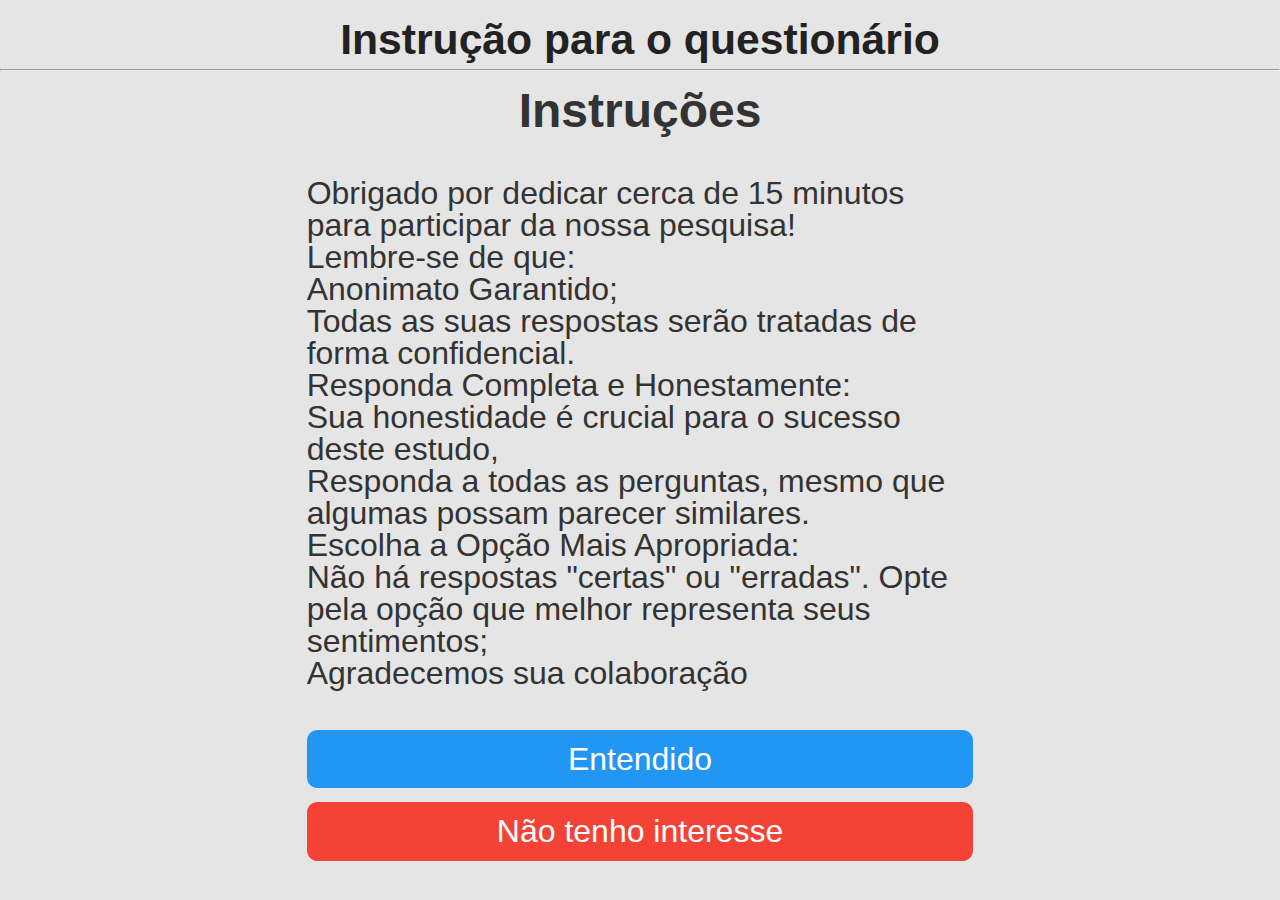
<file: instructions.html>
<!DOCTYPE html>
<html>
<head>
<link href="https://fonts.googleapis.com/css?family=Montserrat:300,400,700%7CRoboto:400,700" rel="stylesheet">
<link href='style.css' rel='stylesheet' type='text/css'>
<title data-i18n="title-instructions">Adequação de Investimentos Instructions</title>
<link rel="icon" type="image/png" href="icon.png">
<link rel="shortcut icon" type="image/png" href="icon.png">
<meta charset="utf-8">
</head>
<body>

<div class="main">
<br>
<h1>Instrução para o questionário</h1>
    <hr>
    <h2 data-i18n="inst-h2" style="text-align:center;">Instruções</h2>
    <p data-i18n="inst-p" class="question" style="text-align: left"> Obrigado por dedicar cerca de 15 minutos para participar da nossa pesquisa!<br>

        Lembre-se de que:<br>
        Anonimato Garantido;<br>
        Todas as suas respostas serão tratadas de forma confidencial.<br>
        Responda Completa e Honestamente:<br>
        Sua honestidade é crucial para o sucesso deste estudo,<br>
        Responda a todas as perguntas, mesmo que algumas possam parecer similares.<br>
        Escolha a Opção Mais Apropriada:<br>
        Não há respostas "certas" ou "erradas". Opte pela opção que melhor representa seus sentimentos;<br>

        Agradecemos sua colaboração
    </p>
    <button data-i18n="inst-gotit" class="button" onclick="location.href='socioEconomics.html';"
        style="background-color: #2196f3;">Entendido</button> <br>
    <button data-i18n="inst-nvm" class="button" onclick="location.href='index.html';"
        style="background-color: #f44336;">Não tenho interesse</button> <br>
</div>
</body>
</html>
</file>
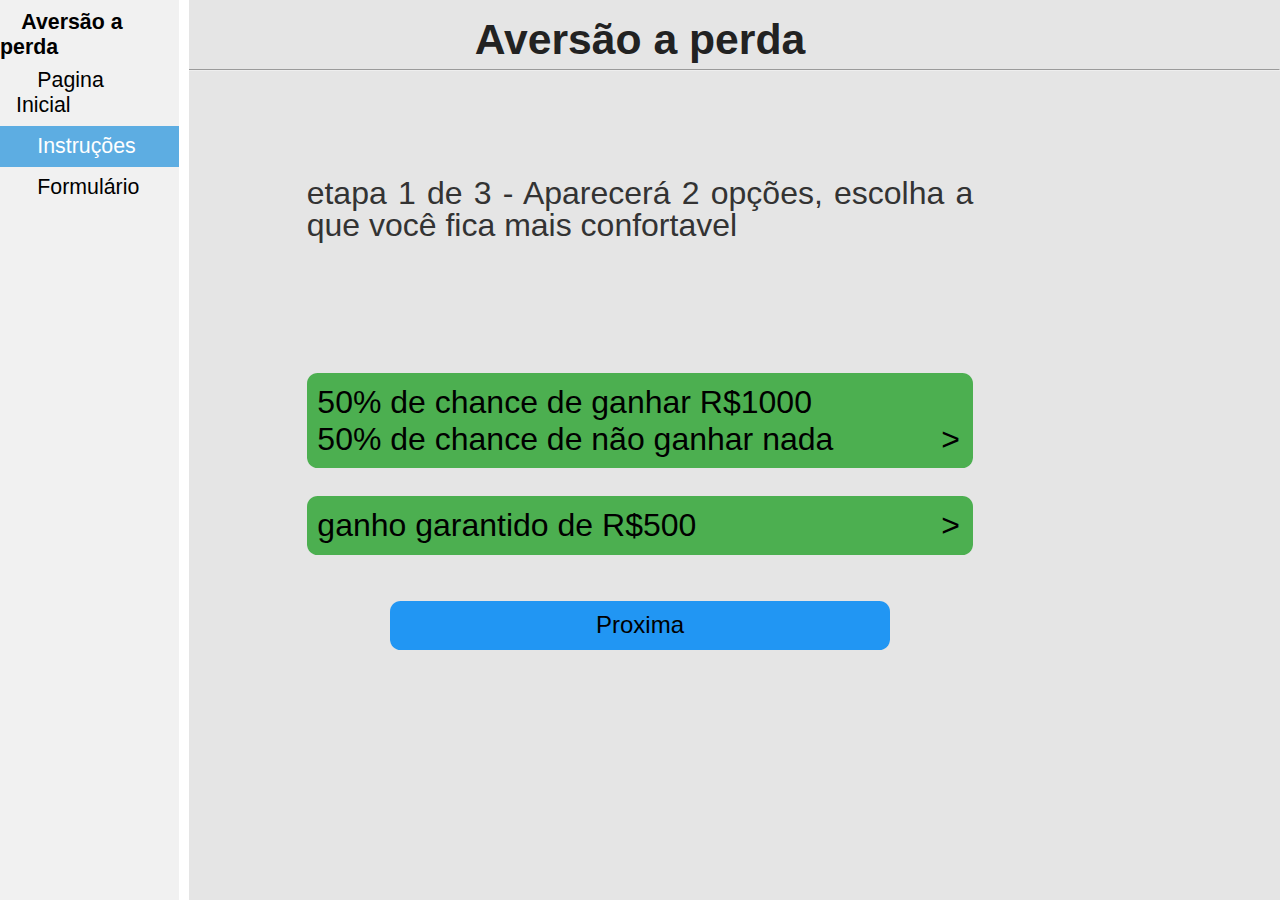
<file: parte3.html>
<!DOCTYPE html>
<html lang="pt-BR">
<head>
    <link href="https://fonts.googleapis.com/css?family=Montserrat:300,400,700%7CRoboto:400,700" rel="stylesheet">
    <link href='style.css' rel='stylesheet' type='text/css'>
    <title data-i18n="title-quiz">Aversão a perda Formulario</title>
    <meta charset="utf-8">
</head>
	
<div class="navdiv">
    <ul class="ulnav">
        <li class="rvlogo"><b><a>Aversão a perda</a></b></li>
        <li class="nav"> <a href="index.html">
        <span data-i18n="index">Pagina Inicial</span></a></li>
        <li class="nav"> <a class="activenav" href="#">
        <span data-i18n="inst-h2">Instruções</span></a></li>
        <li class="nav"> <a href="quiz.html">
        <span data-i18n="quiz"> Formulário </span></a></li>
    </ul> 
</div>

<div class="main">
<br>
<h1>Aversão a perda</h1>
<hr>
<p class="question" id="question-text"></p>
<div id="alternativas">
    <button class="button" onclick="next_question( 1.0)" style="background-color: #2196f3;">Strongly Agree</button> <br>
    <button class="button" onclick="next_question( 0.5)" style="background-color: #4caf50;">Agree</button> <br>
    <button class="button" onclick="next_question( 0.0)" style="background-color: #bbbbbb;">Neutral/Unsure</button> <br>
    <button class="button" onclick="next_question(-0.5)" style="background-color: #f44336;">Disagree</button> <br>
    <button class="button" onclick="next_question(-1.0)" style="background-color: #b71c1c;">Strongly Disagree</button> <br>
</div>
    <button class="small_button" onclick="next_question()" id="back_button" style="background-color: #2196f3; min-width: 500px;">Proxima</button>
<br>

</div>
<!-- JavaScript for the test itself -->
<script>
    var questions = {
        "etapa1": 
            {
                "Risk": "50% de chance de ganhar R$1000 <br> 50% de chance de não ganhar nada",
                "Safe": "ganho garantido de R${safe}",
                "SafeNumber": 500
            },
        "etapa2":
            {
                "Risk": " 50% de chance de ganhar R$1000 <br> 50% de chance de perder R${risk}",
                "Safe": "não ganhar ou perder nada",
                "RiskNumber": 1000
            },
        "etapa3":
            {
                "Risk": "50% de chance de não ganhar nem perder <br> 50% de chance de perder {risk}",
                "Safe": "perda garantida de {safe}",
                "RiskNumber": 440,
                "SafeNumber": 220
            }};
    var stage = "etapa1"
    var respostas = {};

    function plotarRespostas(){
        var bloco_resps = document.querySelector('div[id="alternativas"]')
        bloco_resps.innerHTML = ''
        let questoes = window.questions
        // risk
        var alternativaRisk = document.createElement("button")
        alternativaRisk.className = 'button';
        alternativaRisk.style.backgroundColor = '#4caf50';
        alternativaRisk.setAttribute("ID","Risk")
        alternativaRisk.innerHTML = questoes[window.stage].Risk.replace("{risk}",questoes[window.stage].RiskNumber)
        alternativaRisk.setAttribute("onclick", `select("Risk")`);
        alternativaRisk.classList.add('alternativa')
        // safe 
        var alternativaSafe = document.createElement("button")
        alternativaSafe.className = 'button';
        alternativaSafe.style.backgroundColor = '#4caf50';
        alternativaSafe.setAttribute("ID","Safe")
        alternativaSafe.innerHTML = questoes[window.stage].Safe.replace("{safe}",questoes[window.stage].SafeNumber)
        alternativaSafe.setAttribute("onclick", `select("Safe")`);
        alternativaSafe.classList.add('alternativa')
        bloco_resps.appendChild(alternativaRisk)
        bloco_resps.appendChild(document.createElement("br"))
        bloco_resps.appendChild(alternativaSafe)
        bloco_resps.appendChild(document.createElement("br"))
    }

    function select(sel){
        var risk = document.getElementById('Risk')
        var safe = document.getElementById('Safe')
        risk.style.removeProperty('border')
        risk.classList.remove("Selected");
        safe.style.removeProperty('border')
        safe.classList.remove("Selected");
        if (sel){
            var selected = document.getElementById(sel);
            selected.style.border = "5px solid red"
            selected.classList.add("Selected")
        }
    }


    function verificarTorcao(sequencia) {
        if (sequencia.length < 3) {
            return false;
        }

        let padraoMudou = false;
        let padraoDetectado = false;
        let last = null;
        for (let a of sequencia) {
            if (!last){
                last = a
                continue
            }
            if (a !== last){
                if (!padraoMudou){
                    padraoMudou = true;
                    last = a
                } else {
                    padraoDetectado = true;
                }
            }
        }
        return padraoDetectado;
    }

    function processo_etapa1(houve_torcao, selecionado){
        if(houve_torcao){
                var conversor = {"etapa1":"etapa2","etapa2":"etapa3"}
                let ultimo_numero = window.questions.etapa1.SafeNumber
                let ultima_movimentacao = window.respostas.etapa1[window.respostas.etapa1.length - 1]
                window.stage = conversor[window.stage]
                var multi = {"Safe": 5/6, "Risk":1.5}
                window.respostas.etapa1 = Math.round(multi[ultima_movimentacao] * ultimo_numero / 5) * 5
                showQuestion()
                return ''
            }
        if(selecionado == "Safe"){
            window.questions.etapa1.SafeNumber = window.questions.etapa1.SafeNumber / 2
        } else{
            window.questions.etapa1.SafeNumber = window.questions.etapa1.SafeNumber * 1.5
        }
        window.questions.etapa1.SafeNumber = Math.round(window.questions.etapa1.SafeNumber / 5) * 5
        showQuestion()
    }

    function processo_etapa2(houve_torcao, selecionado){  
        if(houve_torcao){
            var conversor = {"etapa1":"etapa2","etapa2":"etapa3"}
            let ultimo_numero = window.questions.etapa2.RiskNumber
            let ultima_movimentacao = window.respostas.etapa2[window.respostas.etapa2.length - 1]
            var multi = {"Safe": 5/6, "Risk": 1.5}
            window.respostas.etapa2 = Math.round(multi[ultima_movimentacao] * ultimo_numero / 5) * 5
            window.stage = conversor[window.stage]
            window.questions.etapa3.RiskNumber = window.respostas.etapa2
            showQuestion()
            return ''
        }
        if(selecionado == "Safe"){
            window.questions.etapa2.RiskNumber = window.questions.etapa2.RiskNumber / 2
        } else{
            window.questions.etapa2.RiskNumber = window.questions.etapa2.RiskNumber * 1.5
        }
        window.questions.etapa2.RiskNumber = Math.round(window.questions.etapa2.RiskNumber / 5) * 5
        showQuestion()
    }

    function processo_etapa3(houve_torcao, selecionado){
        if(houve_torcao){
            var conversor = {"etapa1":"etapa2","etapa2":"etapa3", "etapa3":"final"}
            let ultimo_numero = window.questions.etapa3.SafeNumber
            let ultima_movimentacao = window.respostas.etapa3[window.respostas.etapa3.length - 1]
            var multi = {"Risk": 5/6, "Safe": 1.5}
            window.respostas.etapa3 = Math.round(multi[ultima_movimentacao] * ultimo_numero / 5) * 5
            window.stage = conversor[window.stage]
            showQuestion()
            return ''
        }
        if(selecionado == "Risk"){
            window.questions.etapa3.SafeNumber = window.questions.etapa3.SafeNumber / 2
        } else{
            window.questions.etapa3.SafeNumber = window.questions.etapa3.SafeNumber * 1.5
        }
        window.questions.etapa3.SafeNumber = Math.round(window.questions.etapa3.SafeNumber / 5) * 5
        showQuestion()
    }
    function processo_final(_){
        console.log(respostas)
    }

    function next_question(){
        var selected = document.querySelector('.Selected');
        if (!selected){
            alert("Selecione uma alternativa!")
        }
        var selecionado = selected.id
        if (window.respostas[window.stage]){
            window.respostas[window.stage] = [...window.respostas[window.stage], selecionado]
        } else {
            window.respostas[window.stage] = [selecionado,]
        }
        // detectar torcao
        let houve_torcao = verificarTorcao(window.respostas[window.stage])
        var comandos = {"etapa1":processo_etapa1, "etapa2": processo_etapa2, "etapa3": processo_etapa3, "final":processo_final}
        comandos[window.stage](houve_torcao, selecionado)
    }
    function formatarEtapa(texto) {
        const numero = texto.match(/\d+/)[0]; // Extrai o número da string
        const etapa = texto.replace(/\d+/, ''); // Remove o número da string
        return `${etapa} ${numero}`;
    }

    function verificaFormato(variavel) {
        const padrao = /^[a-zA-Z]{5}\d$/; // Expressão regular para XXXXX8

        return padrao.test(variavel);
    }

    function showQuestion(qtxt){
        var questionText = document.querySelector('p[class="question"]')
        if (verificaFormato(window.stage)) {
            questionText.textContent = `${formatarEtapa(window.stage)} de 3 - Aparecerá 2 opções, escolha a que você fica mais confortavel`
            plotarRespostas()
        } else {
            questionText.textContent = qtxt
        }
    }

    showQuestion();
</script>
</body>
</html>
</file>
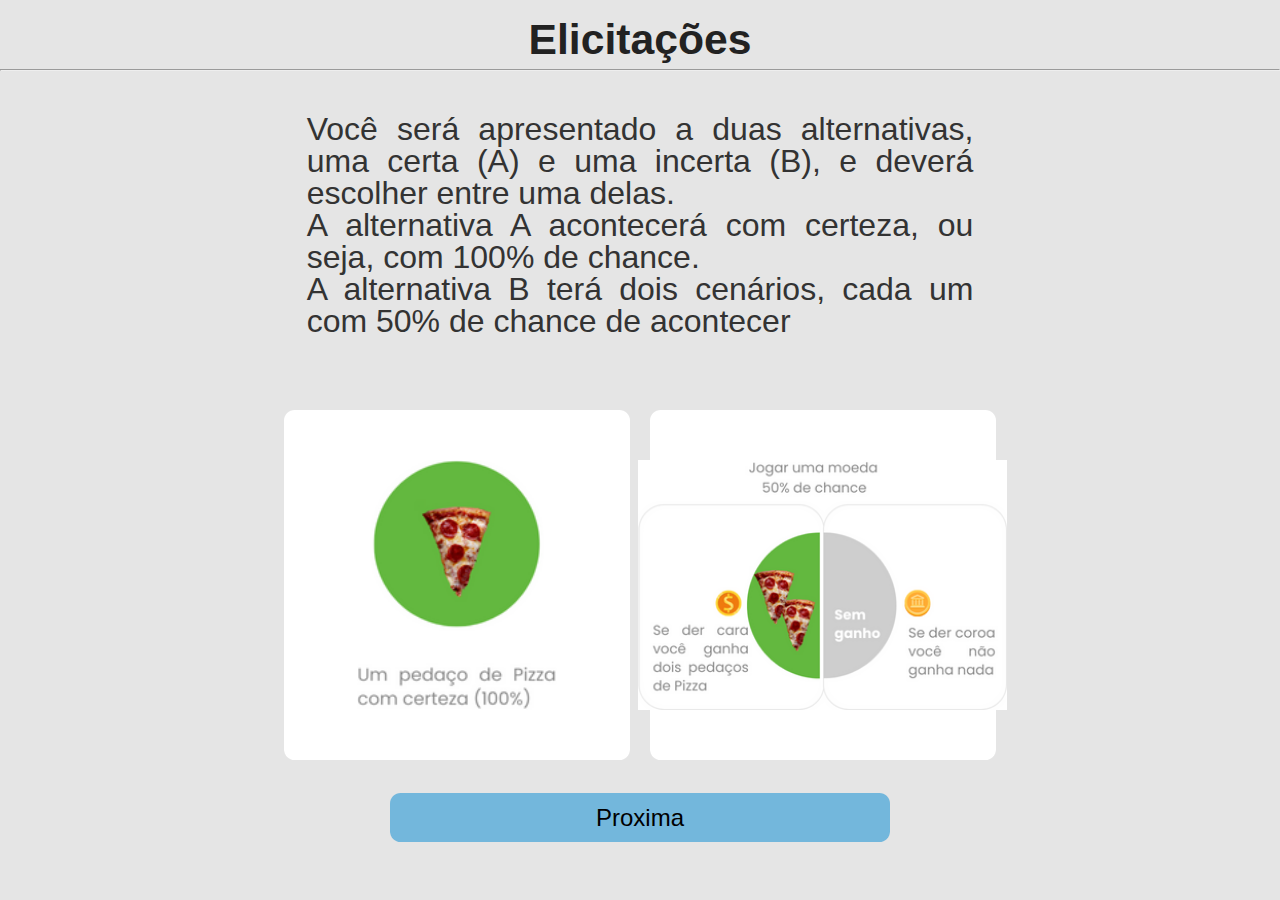
<file: quiz.html>
<!DOCTYPE html>
<html lang="pt-BR">
<head>
    <link href="https://fonts.googleapis.com/css?family=Montserrat:300,400,700%7CRoboto:400,700" rel="stylesheet">
    <link href='style.css' rel='stylesheet' type='text/css'>
    <title data-i18n="title-quiz">Teste de Adequação de Investimentos</title>
    <meta charset="utf-8">
</head>

<div class="main">
<br>
<h1>Elicitações</h1>
<hr>
<p class="question" id="question-text" style="display: block; flex-direction: row;" ></p>
<div id="alternativasCircle">

</div>
    <button class="small_button" onclick="start_questions()" id="back_button">Proxima</button>
<br>

</div>
<!-- JavaScript for the test itself -->
<script>
    var questions = {
        "etapa1": 
            {
                "Text":`<strong>Escolha o seu cenário: ganho certo ou ganho incerto?</strong> <br>
                    Imagine que você investiu e verifica como esses investimentos estão indo:  <br>
                    qual cenário você se sentiria mais confortável?`,
                "Risk": "50% de chance de ganhar R$1.000 <br> 50% de chance de não ganhar nada",
                "Safe": "ganho garantido de R${safe}",
                "SafeNumber": 500

            },
        "etapa2":
            {
                "Text":`<strong> Escolha o seu cenário: tudo ou nada? </strong> <br>
                        Imagine que você investiu e verifica como esses investimentos estão indo: <br>
                        Qual cenário você se sentiria mais confortável?`,
                "Risk": " 50% de chance de ganhar R$1.000 <br> 50% de chance de perder R${risk}",
                "Safe": "não ganhar ou perder nada",
                "RiskNumber": 1000
            },
        "etapa3":
            {
                "Text":`<strong>Escolha o seu cenário: perda certa ou perda incerto?</strong> <br>
                Imagine que você investiu e verifica como esses investimentos estão indo: <br>
                qual cenário você se sentiria mais confortável?`,
                "Risk": "50% de chance de não ganhar nem perder <br> 50% de chance de perder {risk}",
                "Safe": "perda garantida de {safe}",
                "RiskNumber": 440,
                "SafeNumber": 220
            }};
    var stage = "etapa1"
    var respostas = {};

    function buildCircle(colorLeft, textLeft, colorRight = '', textRight = ''){
        if(colorRight) {
            const divCircleRisk = document.createElement("div");
            divCircleRisk.className = "circle";
            divCircleRisk.style.background = `linear-gradient(to bottom, ${colorLeft} 50%, ${colorRight} 50%)`;

            let riskLeftNumber = document.createElement("span")
            riskLeftNumber.className = "number top"
            riskLeftNumber.innerHTML = textLeft

            let riskRightNumber = document.createElement("span")
            riskRightNumber.className = "number bottom"
            riskRightNumber.innerHTML = textRight

            divCircleRisk.appendChild(riskLeftNumber)
            divCircleRisk.appendChild(riskRightNumber)
            return divCircleRisk
        } else {
            const divCircleRisk = document.createElement("div");
            divCircleRisk.className = "circle";
            divCircleRisk.style.background = `linear-gradient(to right, ${colorLeft} 50%, ${colorLeft} 50%)`;
            let riskLeftNumber = document.createElement("span")
            riskLeftNumber.className = "number"
            riskLeftNumber.innerHTML = textLeft
            divCircleRisk.appendChild(riskLeftNumber)
            return divCircleRisk

        }
    }

    function plotarRespostas(){
        var bloco_resps = document.querySelector('div[id="alternativasCircle"]')
        bloco_resps.innerHTML = ''
        let questoes = window.questions

        const alternativaRisk = document.createElement("button")
        alternativaRisk.className = 'button';
        alternativaRisk.setAttribute("ID","Risk")
        alternativaRisk.setAttribute("onclick", `select("Risk")`);
        alternativaRisk.classList.add('alternativa')
        alternativaRisk.classList.add('AltCircle')

        var alternativaSafe = document.createElement("button")
        alternativaSafe.className = 'button';
        alternativaSafe.setAttribute("ID","Safe")
        alternativaSafe.setAttribute("onclick", `select("Safe")`);
        alternativaSafe.classList.add('alternativa')
        alternativaSafe.classList.add('AltCircle')

        let text_question = document.getElementById('question-text')
        text_question.innerHTML = window.questions[window.stage].Text

        if (window.stage === "etapa1"){
            let textoRisk = `<strong>Alternativa B</strong> <br>
                           <strong>50%</strong> chance de ganhar<br>
                          <strong>50%</strong> chance de não ter ganho`
            let elemento_textoRisk = document.createElement('p')
            elemento_textoRisk.innerHTML = textoRisk

            let textoSafe = "<strong>Alternativa A</strong><br>Ganho<strong> com certeza</strong> <br> ‎"
            let elemento_textoSafe = document.createElement('p')
            elemento_textoSafe.innerHTML = textoSafe


            let divCircleRisk = buildCircle("green",`+ R$1.000 <br> 50%`,"grey",`Sem Ganho  <br> 50%`)
            alternativaRisk.appendChild(elemento_textoRisk)
            alternativaRisk.appendChild(divCircleRisk)

            let divCircleSafe = buildCircle("green",` + R$${questoes[window.stage].SafeNumber.toLocaleString('de-DE')} <br> Com Certeza`)
            alternativaSafe.appendChild(elemento_textoSafe)
            alternativaSafe.appendChild(divCircleSafe)

        } else if (window.stage === "etapa2"){
            let textoRisk = `<strong>Alternativa B</strong> <br>
                           <strong>50%</strong> chance de ganhar<br>
                          <strong>50%</strong> chance de perder`
            let elemento_textoRisk = document.createElement('p')
            elemento_textoRisk.innerHTML = textoRisk

            let textoSafe = "<strong>Alternativa A</strong><br>Sem ganho ou perda <br> <strong> com certeza</strong>"
            let elemento_textoSafe = document.createElement('p')
            elemento_textoSafe.innerHTML = textoSafe


            let divCircleRisk = buildCircle("green",`+ R$1.000 <br> 50%`,"red",`- R$${questoes[window.stage].RiskNumber.toLocaleString('de-DE')} <br> 50%`)
            alternativaRisk.appendChild(elemento_textoRisk)
            alternativaRisk.appendChild(divCircleRisk)

            let divCircleSafe = buildCircle("grey",`Sem Ganho <br> Ou Perda <br> Com Certeza`)
            alternativaSafe.appendChild(elemento_textoSafe)
            alternativaSafe.appendChild(divCircleSafe)

        } else if (window.stage === "etapa3") {
            let textoRisk = `<strong>Alternativa B</strong> <br>
                           <strong>50%</strong> chance de perder<br>
                          <strong>50%</strong> chance de não perder`
            let elemento_textoRisk = document.createElement('p')
            elemento_textoRisk.innerHTML = textoRisk

            let textoSafe = "<strong>Alternativa A</strong><br>Perda <strong>com certeza</strong> <br> ‎"
            let elemento_textoSafe = document.createElement('p')
            elemento_textoSafe.innerHTML = textoSafe


            let divCircleRisk = buildCircle("red",`- R$${questoes[window.stage].RiskNumber.toLocaleString('de-DE')} <br> 50%`,"grey",`Sem Perda <br> 50%`)
            alternativaRisk.appendChild(elemento_textoRisk)
            alternativaRisk.appendChild(divCircleRisk)

            let divCircleSafe = buildCircle("red",` - R$${questoes[window.stage].SafeNumber.toLocaleString('de-DE')} <br> Com Certeza`)
            alternativaSafe.appendChild(elemento_textoSafe)
            alternativaSafe.appendChild(divCircleSafe)

        }

        bloco_resps.appendChild(alternativaSafe)
        bloco_resps.appendChild(document.createElement("br"))
        bloco_resps.appendChild(alternativaRisk)
        bloco_resps.appendChild(document.createElement("br"))
    }

    function select(sel){
        var risk = document.getElementById('Risk')
        var safe = document.getElementById('Safe')
        risk.style.removeProperty('border')
        risk.classList.remove("Selected");
        safe.style.removeProperty('border')
        safe.classList.remove("Selected");
        if (sel){
            var selected = document.getElementById(sel);
            selected.classList.add("Selected")
        }
    }


    function verificarTorcao(sequencia) {
        if (sequencia.length < 3) {
            return false;
        }

        let padraoMudou = false;
        let padraoDetectado = false;
        let last = null;
        for (let a of sequencia) {
            if (!last){
                last = a
                continue
            }
            if (a !== last){
                if (!padraoMudou){
                    padraoMudou = true;
                    last = a
                } else {
                    padraoDetectado = true;
                }
            }
        }
        return padraoDetectado;
    }
    function arredondar_multiplo(valor, multiple){
        return(Math.round(valor / multiple) * multiple)
    }

    function processo_etapa1(houve_torcao, selecionado){
        if(houve_torcao){
                var conversor = {"etapa1":"etapa2","etapa2":"etapa3"}
                let ultimo_numero = window.questions.etapa1.SafeNumber
                let ultima_movimentacao = window.respostas.etapa1[window.respostas.etapa1.length - 1]
                window.stage = conversor[window.stage]
                var multi = {"Safe": 5/6, "Risk":1.5}
                window.respostas.etapa1 = arredondar_multiplo(multi[ultima_movimentacao] * ultimo_numero, 5)
                showQuestion()
                return ''
            }
        if(selecionado == "Safe"){
            window.questions.etapa1.SafeNumber = window.questions.etapa1.SafeNumber / 2
        } else{
            window.questions.etapa1.SafeNumber = window.questions.etapa1.SafeNumber * 1.5
        }
        window.questions.etapa1.SafeNumber = arredondar_multiplo(window.questions.etapa1.SafeNumber, 5)
        showQuestion()
    }

    function processo_etapa2(houve_torcao, selecionado){  
        if(houve_torcao){
            var conversor = {"etapa1":"etapa2","etapa2":"etapa3"}
            let ultimo_numero = window.questions.etapa2.RiskNumber
            let ultima_movimentacao = window.respostas.etapa2[window.respostas.etapa2.length - 1]
            var multi = {"Safe": 5/6, "Risk": 1.5}
            window.respostas.etapa2 = arredondar_multiplo(multi[ultima_movimentacao] * ultimo_numero, 5)
            window.stage = conversor[window.stage]
            window.questions.etapa3.RiskNumber = arredondar_multiplo(window.respostas.etapa2, 10)
            window.questions.etapa3.SafeNumber = window.questions.etapa3.RiskNumber / 2
            showQuestion()
            return ''
        }
        if(selecionado == "Safe"){
            window.questions.etapa2.RiskNumber = window.questions.etapa2.RiskNumber / 2
        } else{
            window.questions.etapa2.RiskNumber = window.questions.etapa2.RiskNumber * 1.5
        }
        window.questions.etapa2.RiskNumber =  arredondar_multiplo(window.questions.etapa2.RiskNumber, 5)
        showQuestion()
    }

    function processo_etapa3(houve_torcao, selecionado){
        if(houve_torcao){
            var conversor = {"etapa1":"etapa2","etapa2":"etapa3", "etapa3":"final"}
            let ultimo_numero = window.questions.etapa3.SafeNumber
            let ultima_movimentacao = window.respostas.etapa3[window.respostas.etapa3.length - 1]
            var multi = {"Risk": 5/6, "Safe": 1.5}
            window.respostas.etapa3 = arredondar_multiplo(multi[ultima_movimentacao] * ultimo_numero, 10)
            window.stage = conversor[window.stage]
            end()
            return ''
        }
        if(selecionado == "Risk"){
            window.questions.etapa3.SafeNumber = window.questions.etapa3.SafeNumber / 2
        } else{
            window.questions.etapa3.SafeNumber = window.questions.etapa3.SafeNumber * 1.5
        }
        window.questions.etapa3.SafeNumber = arredondar_multiplo(window.questions.etapa3.SafeNumber, 5)
        showQuestion()
    }
    function end(_){
        delete(window.respostas.final)
        localStorage.setItem("Quiz", JSON.stringify(window.respostas))
        window.location.href = "riskTolerance.html"
    }

    function next_question(){
        var selected = document.querySelector('.Selected');
        if (!selected){
            alert("Selecione uma alternativa!")
            return ''
        }
        var selecionado = selected.id
        if (window.respostas[window.stage]){
            window.respostas[window.stage] = [...window.respostas[window.stage], selecionado]
        } else {
            window.respostas[window.stage] = [selecionado,]
        }
        // detectar torcao
        let houve_torcao = verificarTorcao(window.respostas[window.stage])
        var comandos = {"etapa1":processo_etapa1, "etapa2": processo_etapa2, "etapa3": processo_etapa3, "final":end}
        comandos[window.stage](houve_torcao, selecionado)
    }
    function formatarEtapa(texto) {
        const numero = texto.match(/\d+/)[0]; // Extrai o número da string
        const etapa = texto.replace(/\d+/, ''); // Remove o número da string
        return `${etapa} ${numero}`;
    }

    function verificaFormato(variavel) {
        const padrao = /^[a-zA-Z]{5}\d$/; // Expressão regular para XXXXX8

        return padrao.test(variavel);
    }

    function showQuestion(){
        var questionText = document.querySelector('p[class="question"]')
        if (verificaFormato(window.stage)) {
            questionText.textContent = `Aparecerá 2 opções, escolha a que você prefere!`
            plotarRespostas()
        }
    }

    function start_questions() {
        let selected = document.querySelector('.Selected');
        if (!selected) {
            alert("Selecione uma alternativa!")
            return ''
        }
        let backButton = document.getElementById("back_button");
        backButton.removeAttribute("onclick");
        backButton.setAttribute("onclick", "next_question()");
        showQuestion();
    }
    function instructionSelect(sel){
        const risk = document.getElementById('Risk')
        const safe = document.getElementById('Safe')
        risk.style.removeProperty('border')
        risk.classList.remove("Selected");
        safe.style.removeProperty('border')
        safe.classList.remove("Selected");
        if (sel){
            let selected = document.getElementById(sel);
            selected.classList.add("Selected")
        }

    }

    function instruction(){
        var questionText = document.querySelector('p[class="question"]')
        questionText.innerHTML = `Você será apresentado a duas alternativas, uma certa (A) e uma incerta (B), e deverá escolher entre uma delas. <br>
                                    A alternativa A acontecerá com certeza, ou seja, com 100% de chance.<br> A alternativa B terá dois cenários, cada
                                    um com 50% de chance de acontecer`
        var bloco_resps = document.querySelector('div[id="alternativasCircle"]')
        bloco_resps.innerHTML = ''
        let questoes = window.questions

        const alternativaRisk = document.createElement("button")
        alternativaRisk.className = 'button';
        alternativaRisk.style.backgroundColor = 'white';
        alternativaRisk.setAttribute("ID","Risk")
        alternativaRisk.setAttribute("onclick", `instructionSelect("Risk")`);
        alternativaRisk.classList.add('alternativa')
        alternativaRisk.classList.add('AltCircle')

        var alternativaSafe = document.createElement("button")
        alternativaSafe.className = 'button';
        alternativaSafe.style.backgroundColor = 'white';
        alternativaSafe.setAttribute("ID","Safe")
        alternativaSafe.setAttribute("onclick", `instructionSelect("Safe")`);
        alternativaSafe.classList.add('alternativa')
        alternativaSafe.classList.add('AltCircle')

        var img1 = document.createElement("img");
        img1.src = "img/1 Pizza.png";
        img1.alt = "Imagem 1";
        img1.style.minHeight = "250px";

        var img2 = document.createElement("img");
        img2.src = "img/Pizza Cara Coroa.png";
        img2.alt = "Imagem 2";
        img2.style.minHeight = "250px";

        alternativaSafe.appendChild(img1)
        alternativaRisk.appendChild(img2)

        bloco_resps.appendChild(alternativaSafe)
        bloco_resps.appendChild(document.createElement("br"))
        bloco_resps.appendChild(alternativaRisk)
        bloco_resps.appendChild(document.createElement("br"))

    }

    instruction()
</script>
</body>
</html>
</file>
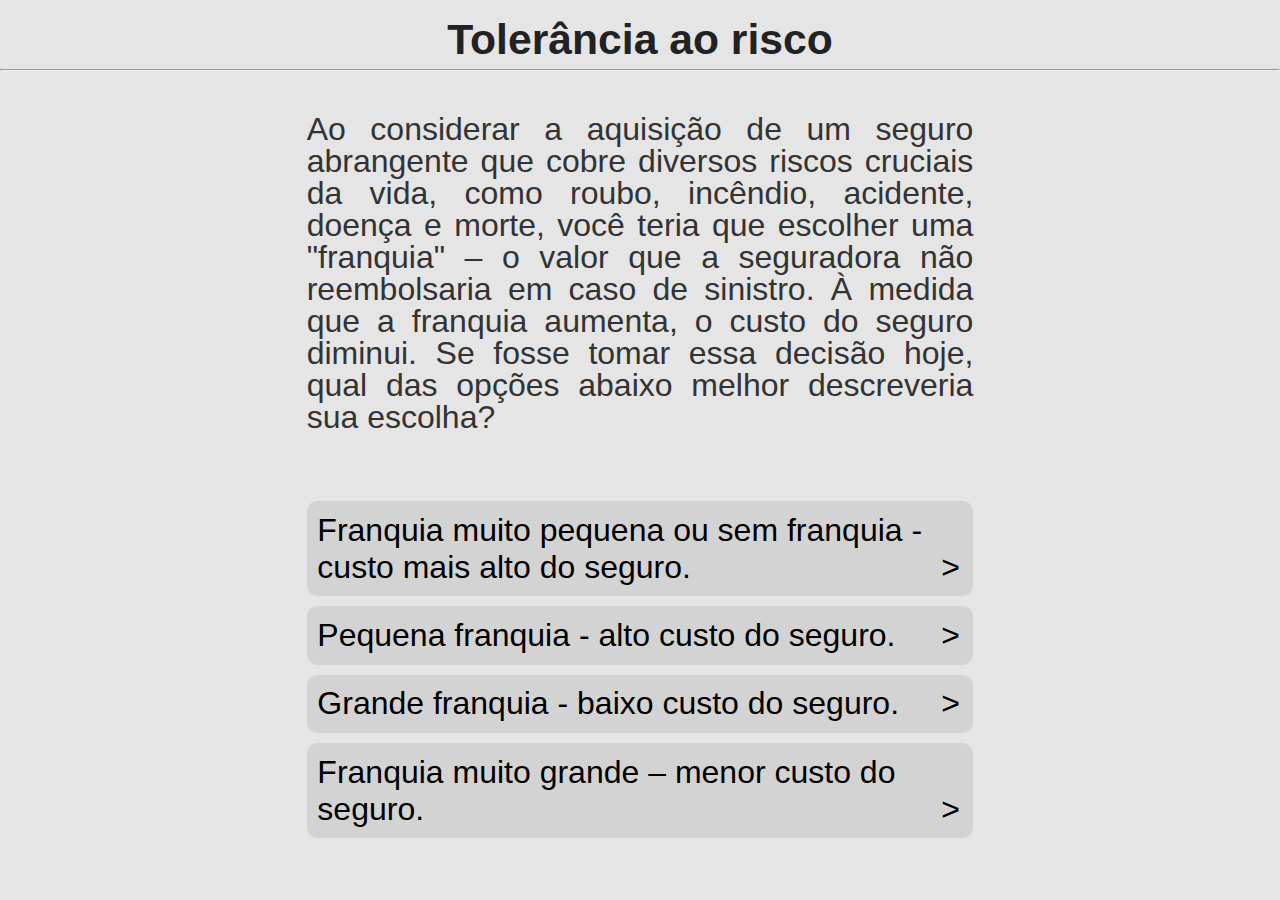
<file: riskTolerance.html>
<!DOCTYPE html>
<html>
<head>
<link href="https://fonts.googleapis.com/css?family=Montserrat:300,400,700%7CRoboto:400,700" rel="stylesheet">
<link href='style.css' rel='stylesheet' type='text/css'>
<title data-i18n="title-quiz">Teste de Adequação de Investimentos</title>
<link rel="icon" type="image/png" href="icon.png">
<link rel="shortcut icon" type="image/png" href="icon.png">
<meta charset="UTF-8">
</head>
<div class="main">
<br>
<h1>Tolerância ao risco</h1>
<hr>
<p class="question" id="question-text"></p>
<div id="alternativas">
    <button class="button" onclick="next_question( 1.0)" style="background-color: #2196f3;">Carregando...</button> <br>
</div>
    <button class="small_button" onclick="next_question()" id="back_button">Proxima</button>
<br>
</div>
<script>
    const file = "Questionarios/parte4 - Risk tolerance.txt"
    let id_questao
    let chave_questao
    let tipo_questao
    let questions
    let ids_questao = []

    function encontrarElementosPorChave(dados, chave, valorDesejado) {
        if (Array.isArray(dados)) {
            // Se for uma matriz
            return dados.filter(item => item[chave] === valorDesejado);
        } else if (typeof dados === 'object') {
            // Se for um objeto
            const elementosEncontrados = [];
            for (const chaveItem in dados) {
                if (dados[chaveItem][chave] === valorDesejado) {
                    elementosEncontrados.push(dados[chaveItem]);
                }
            }
            return elementosEncontrados[0];
        } else {
            return [];
        }
    }

    function proximaChave() {
        var chaves = Object.keys(window.questions);
        var indiceAtual = chaves.indexOf(window.chave_questao);
        if (window.chave_questao == chaves.length){
            return false
        }
        window.chave_questao = Object.keys(window.questions)[indiceAtual + 1]
        window.id_questao = window.questions[window.chave_questao].Identificacao
        if (window.id_questao) {
            window.tipo_questao = removerCaracteresEspeciais(window.questions[window.chave_questao]['Tipo de Resposta'])
            return true
        } else {
            return false;
        }
    }


    async function loadedScript() {
        window.questions = await pegarQuestions(file)
        window.chave_questao = Object.keys(window.questions)[0]
        window.id_questao = window.questions[window.chave_questao].Identificacao
        window.tipo_questao = removerCaracteresEspeciais(window.questions[window.chave_questao]['Tipo de Resposta'])
        gestaoQuestions()
    }

    function selectAlternativa(alternativa){
        const elementosComBorder = document.querySelectorAll('.Selected');

        elementosComBorder.forEach(elemento => {
            elemento.style.removeProperty('border')
            elemento.classList.remove("Selected")
        });

        const elementoComAtributoX = document.querySelector(`button[alternativa="${alternativa}"]`);
        elementoComAtributoX.classList.add("Selected")
        next_question()
    }

    function sumirBotaoProximo(sumir) {
        let botao = document.querySelector("#back_button");
        if (sumir) {
            botao.style.display = 'none';
        } else {
            botao.style.display = 'block';
        }
    }


    function plotAlternativas(){
        const regex = /A(\d+)/;

        const aswnerBox = document.querySelector('div[id="alternativas"]')
        aswnerBox.innerHTML = ''
        const questao = window.questions[window.chave_questao]
        for (let i = 1; i <= parseInt(questao['Tipo de Resposta'].match(regex)[1]); i++) {
            let alternativa = document.createElement("button")
            alternativa.className = 'button';
            alternativa.setAttribute("Alternativa",i)
            alternativa.textContent = questao[`Alternativa ${i}`]
            alternativa.setAttribute("onclick",`selectAlternativa("${i}")`);
            aswnerBox.appendChild(alternativa)
        }
        sumirBotaoProximo(true)
    }

    function plotString(){
        let aswnerBox = document.querySelector('div[id="alternativas"]')
        aswnerBox.innerHTML = ''
        let stringInput = document.createElement("input")
        stringInput.classList.add('input-button')

        aswnerBox.appendChild(stringInput)
        sumirBotaoProximo(false)
    }

    function plotInt(params){
        let aswnerBox = document.querySelector('div[id="alternativas"]')
        aswnerBox.innerHTML = ''
        if(params === 1) {
            let intInput = document.createElement("input")
            intInput.classList.add('input-button')
            intInput.type = "number";
            intInput.step = "1";
            aswnerBox.appendChild(intInput)
        } else {
            const questao = window.questions[window.chave_questao]
            for (let i = 1; i <= params; i++) {
                let box = document.createElement("div")
                box.style.width = "100%";
                box.style.justifyContent = "center"

                let descricao = document.createElement("p")
                descricao.textContent = questao[`Alternativa ${i}`]


                let intInput = document.createElement("input")
                intInput.classList.add('input-button')
                intInput.type = "number";
                intInput.step = "1";
                intInput.setAttribute("Alternativa",i)

                box.appendChild(descricao)
                box.appendChild(intInput)

                aswnerBox.appendChild(box)
            }

        }
        sumirBotaoProximo(false)
    }

    function respAlternativa(){
        let aswnerBox = document.querySelector('div[id="alternativas"]')
        let selectedButton = aswnerBox.querySelector('button.Selected');
        if(!selectedButton){
            alert("Selecione uma opção!")
            return false
        }

        let resp = selectedButton.getAttribute('alternativa')
        window.resposta[window.id_questao] = resp
        return true

    }

    function respString(){
        const input_box = document.querySelector('#alternativas > input')
        if(!input_box.value){
            alert("A resposta está vazia")
            return false
        } else {
            window.resposta[window.id_questao] = input_box.value
            return true
        }
    }

    function respInt(param){
        if (param === 1) {
            const input_box = document.querySelector('#alternativas > input')
            if (!input_box.value) {
                alert("A resposta está vazia")
                return false
            } else {
                window.resposta[window.id_questao] = input_box.value
                return true
            }
        } else {
            const input_boxs = document.querySelectorAll('#alternativas input')
            let resp = {}
            input_boxs.forEach(box => {
                if (box.value !== ''){
                    resp[box.getAttribute('alternativa')] = box.value
                }
            })
            if (Object.keys(resp).length < param){
                alert('Preencha todos os campos, mesmo que com 0')
                return false
            } else {
                window.resposta[window.id_questao] = resp
                return true
            }
        }
    }

    function removerCaracteresEspeciais(texto) {
        const regex = /[\r\t\n]/g;
        return texto.replace(regex, '');
    }

    function condicionalVerifier(){
        var condi = removerCaracteresEspeciais(window.questions[window.chave_questao].Condicional.replaceAll('""',"'").replaceAll('"',""))
        if(!eval(condi)){
            window.resposta[window.id_questao] = 'Skip'
            next_question(true)
        }
    }

    function end(){
        localStorage.setItem("RiskAverssion", JSON.stringify(window.resposta))
        window.location.href = "send.html"
    }

    function next_question(skipped = false){
        let ver_input

        if (skipped){
            if(!proximaChave()){
                end()
                return ''
            }
            if(window.questions[window.chave_questao].Condicional){
                condicionalVerifier()
            }

            showQuestion()
            return ''
        }

        let tipo = window.tipo_questao

        if(!window.resposta){
            window.resposta = {}
        }

        if (/[A-Z]\d+/.test(tipo)){
            let tipo_pratico = tipo[0]
            var match = tipo.match(/\d+/);
            let params = parseInt(match[0]);
            switch (tipo_pratico) {
                case "A":
                    ver_input = respAlternativa()
                    break
                case "S":
                    ver_input = respString()
                    break
                case "I":
                    ver_input = respInt(params)
                    break
                case "C":
                    ver_input = respCheck()
                    break
            }
        }

        if (!ver_input){
            return ''
        }

        if(!proximaChave()){
            end()
            return ''
        }

        if(window.questions[window.chave_questao].Condicional){
            condicionalVerifier()
        }

        showQuestion()
    }

    function showQuestion(){
        var questionText = document.querySelector('p[class="question"]')
        try{
            let questao = encontrarElementosPorChave(window.questions,"Identificacao",window.id_questao)
            questionText.textContent = questao.Pergunta
            questionText.setAttribute("Identificador", window.id_questao)
            let tipo = questao['Tipo de Resposta']
            var match = tipo.match(/\d+/);
            if (/[A-Z]\d+/.test(tipo)){
                let tipo_pratico = tipo[0]
                let params = parseInt(match[0]);
                switch (tipo_pratico) {
                    case "A":
                        plotAlternativas()
                        break
                    case "S":
                        plotString()
                        break
                    case "I":
                        plotInt(params)
                        break
                    case "C":
                        plotCheck()
                        break
                }
            }
        } catch(e) {
            console.log(e)
        }
    }

    function gestaoQuestions(){
        showQuestion()
    }
</script>
<script src="leitor_csv.js" onload="loadedScript()"></script>
</body>
</html>
</file>
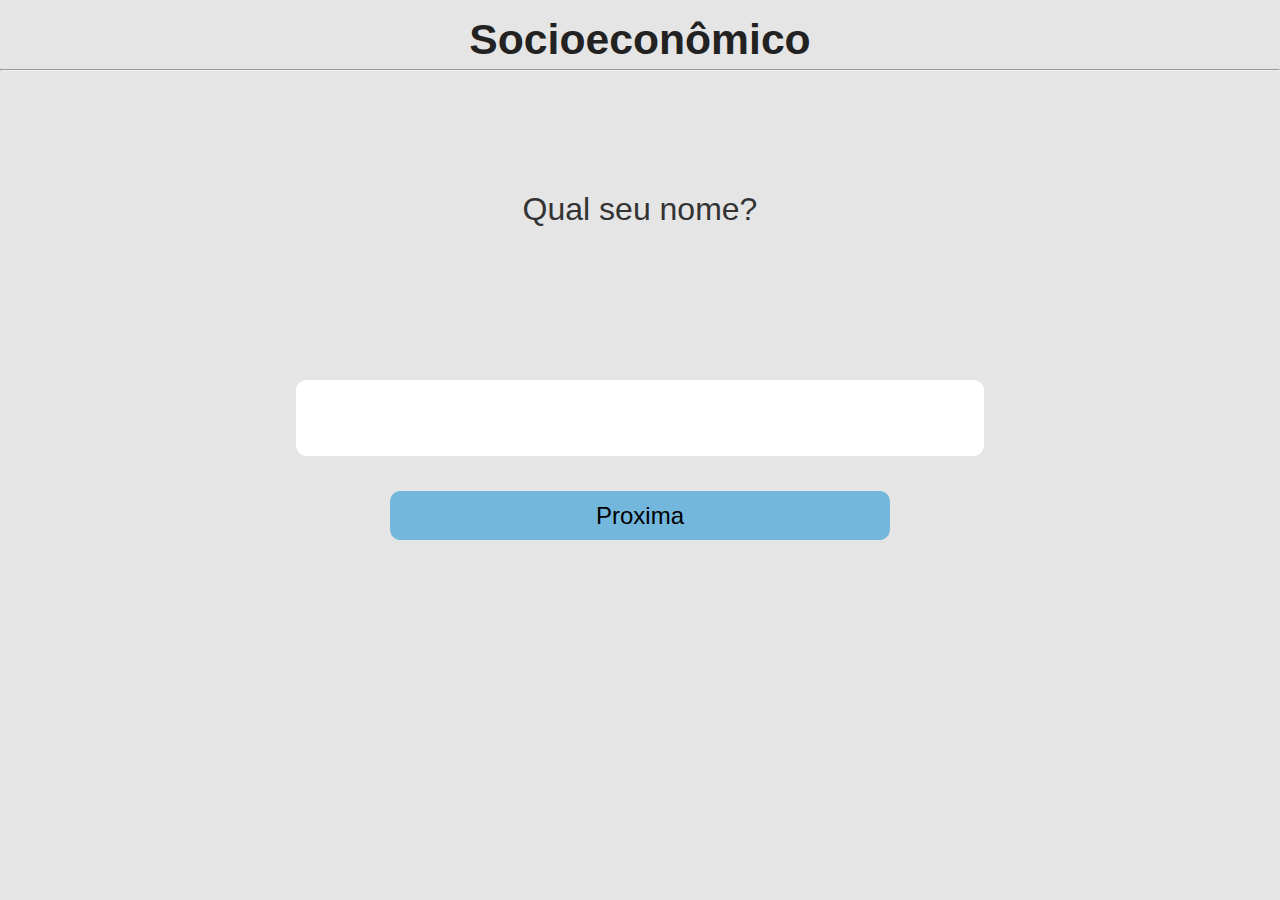
<file: socioEconomics.html>
<!DOCTYPE html>
<html>
<head>
<link href="https://fonts.googleapis.com/css?family=Montserrat:300,400,700%7CRoboto:400,700" rel="stylesheet">
<link href='style.css' rel='stylesheet' type='text/css'>
<title data-i18n="title-quiz">Teste de Adequação de Investimentos Formulario</title>
<link rel="icon" type="image/png" href="icon.png">
<link rel="shortcut icon" type="image/png" href="icon.png">
<meta charset="utf-8">
</head>

<div class="main">
<br>
<h1>Socioeconômico</h1>
<hr>
<p class="question" id="question-text"></p>
<div id="alternativas">
    <button class="button" style="background-color: #2196f3;">Carregando...</button> <br>
</div>
    <button class="small_button" onclick="next_question()" id="back_button">Proxima</button>
<br>
</div>
<script>
    const file = "Questionarios/parte2- QUEST.SOCIOECONOMICO.txt"
    let id_questao
    let chave_questao
    let tipo_questao
    let questions
    let ids_questao = []

    function validated_input(){
        if (window.id_questao === "6"){

        }

    }

    function encontrarElementosPorChave(dados, chave, valorDesejado) {
        if (Array.isArray(dados)) {
            // Se for uma matriz
            return dados.filter(item => item[chave] === valorDesejado);
        } else if (typeof dados === 'object') {
            // Se for um objeto
            const elementosEncontrados = [];
            for (const chaveItem in dados) {
                if (dados[chaveItem][chave] === valorDesejado) {
                    elementosEncontrados.push(dados[chaveItem]);
                }
            }
            return elementosEncontrados[0];
        } else {
            return [];
        }
    }

    function proximaChave() {
        const chaves = Object.keys(window.questions);
        const indiceAtual = chaves.indexOf(window.chave_questao);
        window.chave_questao = Object.keys(window.questions)[indiceAtual + 1]
        window.id_questao = window.questions[window.chave_questao].Identificacao
        if (window.id_questao) {
            window.tipo_questao = removerCaracteresEspeciais(window.questions[window.chave_questao]['Tipo de Resposta'])
            return true
        } else {
            return false; // Não há próxima chave
        }
    }


    async function loadedScript() {
        // Aqui você pode chamar as funções definidas no script importado
        window.questions = await pegarQuestions(file)
        window.chave_questao = Object.keys(window.questions)[0]
        window.id_questao = window.questions[window.chave_questao].Identificacao
        window.tipo_questao = removerCaracteresEspeciais(window.questions[window.chave_questao]['Tipo de Resposta'])
        gestaoQuestions()
    }

    function selectAlternativa(alternativa){
        const elementosComBorder = document.querySelectorAll('.Selected');

        elementosComBorder.forEach(elemento => {
            elemento.style.removeProperty('border')
            elemento.classList.remove("Selected")
        });

        const elementoComAtributoX = document.querySelector(`button[alternativa="${alternativa}"]`);
        elementoComAtributoX.classList.add("Selected")
    }

    function selectCheck(alternativa){
        const elementoComAtributoX = document.querySelector(`button[alternativa="${alternativa}"]`);
        if (elementoComAtributoX.classList.contains('Selected')) {
            elementoComAtributoX.classList.remove("Selected")
        } else {
            elementoComAtributoX.classList.add("Selected")
        }
    }

    function plotAlternativas(){
        const regex = /A(\d+)/;

        const aswnerBox = document.querySelector('div[id="alternativas"]')
        aswnerBox.innerHTML = ''
        const questao = window.questions[window.chave_questao]
        for (let i = 1; i <= parseInt(questao['Tipo de Resposta'].match(regex)[1]); i++) {
            let alternativa = document.createElement("button")
            alternativa.className = 'button';
            alternativa.setAttribute("Alternativa",i)
            alternativa.textContent = questao[`Alternativa ${i}`]
            alternativa.setAttribute("onclick",`selectAlternativa("${i}")`);
            aswnerBox.appendChild(alternativa)
        }
    }

    function plotCheck(){
        const regex = /C(\d+)/;

        const aswnerBox = document.querySelector('div[id="alternativas"]')
        aswnerBox.innerHTML = ''
        const questao = window.questions[window.chave_questao]
        for (let i = 1; i <= parseInt(questao['Tipo de Resposta'].match(regex)[1]); i++) {
            let alternativa = document.createElement("button")
            alternativa.className = 'button';
            alternativa.setAttribute("Alternativa",i)
            alternativa.textContent = questao[`Alternativa ${i}`]
            alternativa.setAttribute("onclick",`selectCheck("${i}")`);
            aswnerBox.appendChild(alternativa)
        }
    }

    function plotString(){
        let aswnerBox = document.querySelector('div[id="alternativas"]')
        aswnerBox.innerHTML = ''
        let stringInput = document.createElement("input")
        stringInput.classList.add('input-button')

        aswnerBox.appendChild(stringInput)
    }
    function plotInt(params){
        let aswnerBox = document.querySelector('div[id="alternativas"]')
        aswnerBox.innerHTML = ''
        if(params === 1) {
            let intInput = document.createElement("input")
            intInput.classList.add('input-button')
            intInput.type = "number";
            intInput.step = "1";
            aswnerBox.appendChild(intInput)
        } else {
            const questao = window.questions[window.chave_questao]
            for (let i = 1; i <= params; i++) {
                let box = document.createElement("div")
                box.style.width = "100%";
                box.style.justifyContent = "center"

                let descricao = document.createElement("p")
                descricao.textContent = questao[`Alternativa ${i}`]


                let intInput = document.createElement("input")
                intInput.classList.add('input-button')
                intInput.type = "number";
                intInput.step = "1";
                intInput.setAttribute("Alternativa",i)

                box.appendChild(descricao)
                box.appendChild(intInput)

                aswnerBox.appendChild(box)
            }

        }
    }

    function respAlternativa(){
        let aswnerBox = document.querySelector('div[id="alternativas"]')
        let selectedButton = aswnerBox.querySelector('button.Selected');
        if(!selectedButton){
            alert("Selecione uma opção!")
            return false
        }

        let resp = selectedButton.getAttribute('alternativa')
        window.resposta[window.id_questao] = resp
        return true

    }

    function respCheck(){
        let aswnerBox = document.querySelector('div[id="alternativas"]')

        let selectedButtons = aswnerBox.querySelectorAll('button.Selected');

        if(selectedButtons.length === 0){
            alert("Selecione uma opção!")
            return false
        }

        let respostas = []
        selectedButtons.forEach(elemento => {
            respostas.push(elemento.getAttribute('alternativa'))
        });

        window.resposta[window.id_questao] = respostas
        return true
    }

    function respString(){
        // todo: multiplas strings input
        const input_box = document.querySelector('#alternativas > input')
        if(!input_box.value){
            alert("A resposta está vazia")
            return false
        } else {
            window.resposta[window.id_questao] = input_box.value
            return true
        }
    }

    function respInt(param){
        if (param === 1) {
            const input_box = document.querySelector('#alternativas > input')
            if (!input_box.value) {
                alert("A resposta está vazia")
                return false
            } else {
                window.resposta[window.id_questao] = input_box.value
                return true
            }
        } else {
            const input_boxs = document.querySelectorAll('#alternativas input')
            let resp = {}
            input_boxs.forEach(box => {
                if (box.value !== ''){
                    resp[box.getAttribute('alternativa')] = box.value
                }
            })
            if (Object.keys(resp).length < param){
                alert('Preencha todos os campos, mesmo que com 0')
                return false
            } else {
                window.resposta[window.id_questao] = resp
                return true
            }
        }
    }

    function removerCaracteresEspeciais(texto) {
        const regex = /[\r\t\n]/g;
        return texto.replace(regex, '');
    }

    function condicionalVerifier(){
        var condi = removerCaracteresEspeciais(window.questions[window.chave_questao].Condicional.replaceAll('""',"'").replaceAll('"',""))
        if(!eval(condi)){
            window.resposta[window.id_questao] = 'Skip'
            next_question(true)
        }
    }

    function end(){
        localStorage.setItem("SocioEconomics", JSON.stringify(window.resposta))
        window.location.href = "quiz.html"
    }

    function next_question(skipped = false){
        let ver_input

        if (skipped){
            if(!proximaChave()){
                end()
                return ''
            }
            if(window.questions[window.chave_questao].Condicional){
                condicionalVerifier()
            }

            showQuestion()
            return ''
        }

        let tipo = window.tipo_questao

        if(!window.resposta){
            window.resposta = {}
        }

        if (/[A-Z]\d+/.test(tipo)){
            let tipo_pratico = tipo[0]
            var match = tipo.match(/\d+/);
            let params = parseInt(match[0]);
            switch (tipo_pratico) {
                case "A":
                    ver_input = respAlternativa()
                    break
                case "S":
                    ver_input = respString()
                    break
                case "I":
                    ver_input = respInt(params)
                    break
                case "C":
                    ver_input = respCheck()
                    break
            }
        }

        if (!ver_input){
            return ''
        }

        if(!proximaChave()){
            end()
            return ''
        }

        if(window.questions[window.chave_questao].Condicional){
            condicionalVerifier()
        }

        showQuestion()
    }

    function showQuestion(){
        var questionText = document.querySelector('p[class="question"]')
        try{
            let questao = encontrarElementosPorChave(window.questions,"Identificacao",window.id_questao)
            questionText.textContent = questao.Pergunta
            questionText.setAttribute("Identificador", window.id_questao)
            let tipo = questao['Tipo de Resposta']
            var match = tipo.match(/\d+/);
            if (/[A-Z]\d+/.test(tipo)){
                let tipo_pratico = tipo[0]
                let params = parseInt(match[0]);
                switch (tipo_pratico) {
                    case "A":
                        plotAlternativas()
                        break
                    case "S":
                        plotString()
                        break
                    case "I":
                        plotInt(params)
                        break
                    case "C":
                        plotCheck()
                        break
                }
            }
        } catch(e) {
            console.log(e)
        }
    }

    function gestaoQuestions(){
        showQuestion()
    }
</script>
<script src="leitor_csv.js" onload="loadedScript()"></script>
</body>
</html>
</file>
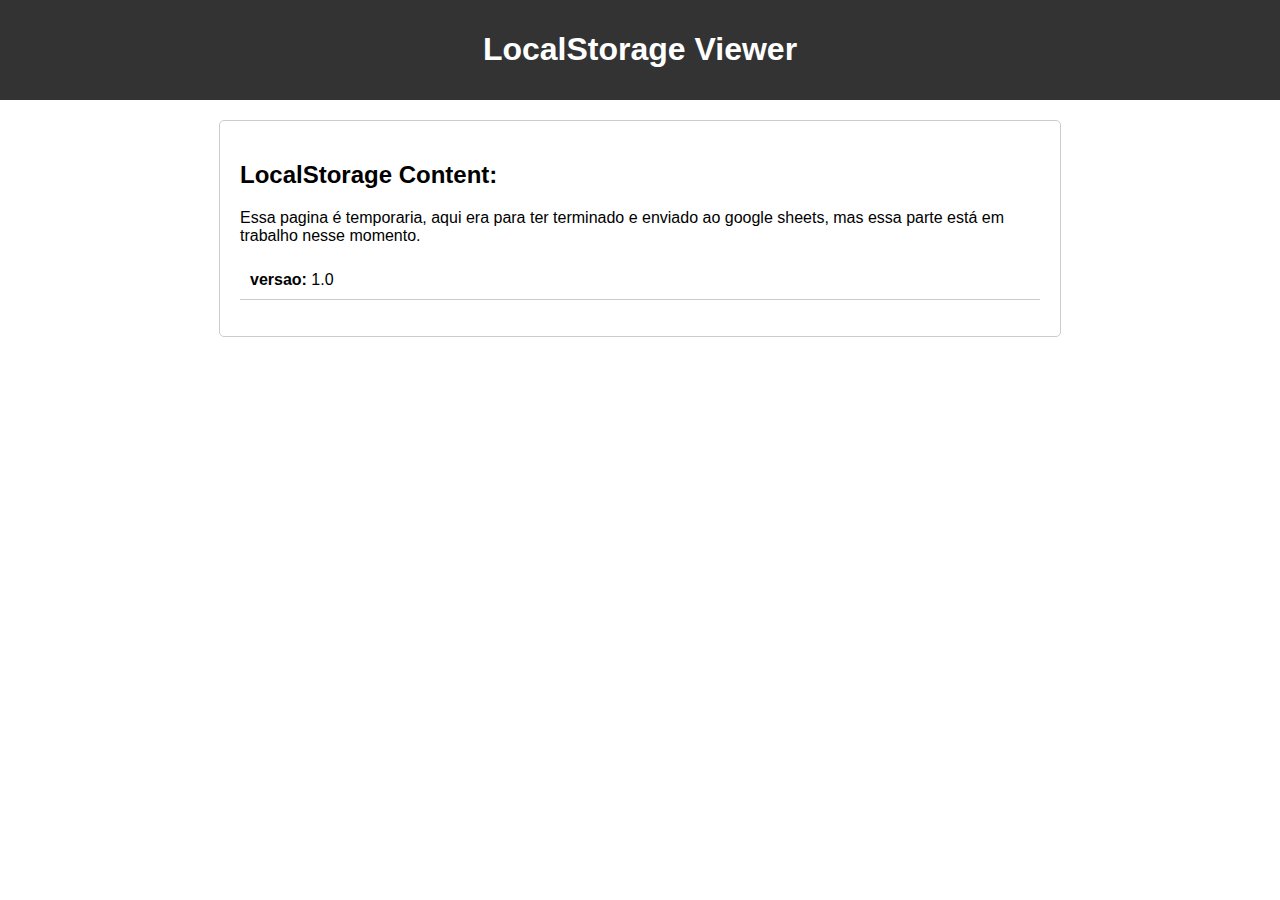
<file: temp.html>
<!DOCTYPE html>
<html lang="en">
<head>
    <meta charset="UTF-8">
    <meta name="viewport" content="width=device-width, initial-scale=1.0">
    <title>LocalStorage Viewer</title>
    <style>
        body {
            font-family: Arial, sans-serif;
            margin: 0;
            padding: 0;
        }
        header {
            background-color: #333;
            color: white;
            padding: 10px;
            text-align: center;
        }
        main {
            max-width: 800px;
            margin: 20px auto;
            padding: 20px;
            border: 1px solid #ccc;
            border-radius: 5px;
        }
        ul {
            list-style: none;
            padding: 0;
        }
        li {
            padding: 10px;
            border-bottom: 1px solid #ccc;
        }
    </style>
</head>
<body>
<header>
    <h1>LocalStorage Viewer</h1>
</header>
<main>
    <h2>LocalStorage Content:</h2>
    <p> Essa pagina é temporaria, aqui era para ter terminado e enviado ao google sheets, mas essa parte está em trabalho nesse momento.</p>
    <ul>
        <!-- JavaScript code to display LocalStorage content -->
        <script>
            const localStorageKeys = Object.keys(localStorage);

            if (localStorageKeys.length === 0) {
                document.write('<p>No data in LocalStorage.</p>');
            } else {
                localStorageKeys.forEach(key => {
                    const value = localStorage.getItem(key);
                    document.write(`<li><strong>${key}:</strong> ${value}</li>`);
                });
            }
        </script>
    </ul>
</main>
</body>
</html>
</file>
<file: style.css>
html {
    height: 100%;
}
body {
    width: 100%;
    height: 100%;
    margin: 0 auto;
    background-color: #e5e5e5;
    box-shadow: 0 4px 8px 0 rgba(0, 0, 0, 0.2), 0 6px 20px 0 rgba(0, 0, 0, 0.19);
}
div.main {
    height: 100%;
    width: 100%;
}
div.element {
    width: 85%;
    padding: 16pt;
    background-color: #EEEEEE;
    box-shadow: 0 4px 8px 0 rgba(0, 0, 0, 0.2), 0 6px 20px 0 rgba(0, 0, 0, 0.19);
    border-radius: 16px;
    margin: auto;
}
div.tablang {
    display: block;
}
p {
    color: #444444;
    font-family: 'Arial', serif;
    font-size: 16pt;
    line-height: 1;
    margin: 4pt;
}
p.value-description {
    text-indent: -16pt;
    margin-left: 20pt;
}
p.question {
    margin: 16pt auto;
    color: #333333;
    font-family: 'Arial', serif;
    font-weight: normal;
    width: 40%;
    min-width: 500pt;
    min-height: 144pt;
    padding: 16pt;
    border-radius: 16pt;
    font-size: 24pt;
    display: flex;
    justify-content: center;
    align-items: center;
    text-align: justify;
}
p.ideodesc {
    font-family: 'Arial', serif;
    color: #333333;
    font-size: 18pt;
    line-height: 18pt;
    margin-top: 12pt;
    margin-bottom: 0;
}
h1 {
    color: #222222;
    font-family: 'Arial', serif;
    font-size: 32pt;
    text-align: center;
    line-height: 32pt;
    margin-top: 0;
    margin-bottom: 0;
}
h2 {
    color: #333333;
    font-family: 'Arial', serif;
    font-size: 36pt;
    line-height: 36pt;
    margin-top: 12pt;
    margin-bottom: 0;
}
h3 {
    color: #333333;
    font-family: 'Arial', serif;
    font-size: 18pt;
    line-height: normal;
    margin-top: 12pt;
    margin-bottom: 0;
}
li {
    font-size: 16pt;
    text-indent: 16pt;
}
dt {
    font-family: 'Arial', serif;
}
dd {
    font-family: 'Arial', serif;
    margin-bottom: 12pt;
}
a {
    font-family: 'Arial', serif;
}
img.center {
    display: block;
    margin: 1em auto;
    width: 20%;
    min-width: 400pt;
}
.button {
    background-color: #2196f3;
    font-family: 'Arial', serif;
    border: none;
    border-radius: 8pt;
    color: white;
    padding: 8pt;
    width: 50%;
    min-width: 500pt;
    text-align: center;
    text-decoration: none;
    display: block;
    font-size: 24pt;
    margin: -2px auto;
    cursor: pointer;
}
.small_button {
    background-color: #73b7dc;
    font-family: 'Arial', serif;
    border: none;
    border-radius: 8pt;
    color: black;
    padding: 8pt;
    width: 15%;
    min-width: 500px;
    text-align: center;
    text-decoration: none;
    display: block;
    font-size: 18pt;
    margin: -2px auto;
    cursor: pointer;
}
.small_button_off {
    background-color: #ddd;
    color: #888;
    border: 2px solid #888;
    cursor: not-allowed;
    margin: -4px auto;
}
div.axis {
    width: 100%;
    display: flex;
    align-items: center;
    justify-content: center;
}
div.bar {
    height: 36pt;
    line-height: 36pt;
    padding: 8pt;
    margin-top: 4pt;
    margin-bottom: 4pt;
    border-width: 4px;
    border-right-width: 1px;
    border-top-style: solid;
    border-bottom-style: solid;
    border-color: #222222;
    background-color: #eeeeee;
    display: block;
    width: 50%;
}
span.weight-300 {
    font-weight: 300;
}
canvas {
    border-color: #444444;
    border-style: solid;
    border-width: 2px;
    border-radius: 8pt;
    display: block;
    margin: 8pt 22% -1% 38%;
    width: 40%;
}
img.index {
    border-color: #444444;
    border-style: solid;
    border-width: 2px;
    border-radius: 8pt;
    display: block;
    margin: 8pt;
    width: 80%;
}
img.allvalues {
    border-color: #444444;
    border-style: solid;
    border-width: 2px;
    border-radius: 8pt;
    display: block;
    width: 60%;
}
#langPicker {
    position: static;
    right: 10em;
    font-size: 20px;
    top: 1em;
}

/*Tabs*/
.tab {
  overflow: hidden;
  display: block;
}

.tab button {
  background-color: inherit;
  float: left;
  border: none;
  outline: none;
  cursor: pointer;
  padding: 14px 16px;
  transition: 0.3s;
  font-size: 17px;
}

.tab button:hover {
  background-color: #ccc;
}

.tab button.active {
  background-color: #bbb;
  border-bottom: 2px solid LightSlateGrey;
}

.tabcontent {
  display: block;
  padding: 6px 12px;
  border-top: none;
  animation: fadeEffect 1s; 
}

@keyframes fadeEffect {
  from {opacity: 0;}
  to {opacity: 1;}
}

/* Navbar */
div.navdiv {
    display: block;
}

ul.ulnav {
  list-style-type: none;
  margin: 0;
    padding: 10px 0 0;
    width: 14%;
  background-color: #f1f1f1;
  position: fixed;
  height: 100%;
  overflow: auto;
  border-right: 10px solid white;
  font-family: 'Arial', serif;
}

li.nav a {
  display: block;
  color: #000;
  padding: 8px 16px;
  text-decoration: none;
}


#navres a {
  display: block;
  color: #555;
  padding: 8px 16px;
  text-decoration: none;
}

li.nav a {
  display: block;
  color: #000;
  padding: 8px 16px;
  text-decoration: none;
}

li.nav a.activenav {
  background-color: #5dade2;
  color: white;
}

li.nav a:hover:not(.active), #navres a:hover {
  background-color: #888;
  color: white;
}

#bottomnav {
    position: absolute;
    bottom: 20px;
    width: 100%
}

.input-button {
    font-family: 'Arial', serif;
    border: none;
    border-radius: 8pt;
    padding: 8pt;
    width: 50%;
    min-width: 500pt;
    text-align: center;
    font-size: 36pt;
    margin: -2px auto;
    cursor: pointer;
    outline: none;
}

/* Estilo quando o campo de entrada est� ativo (com foco) */
.input-button:focus {
    box-shadow: 0 0 5px #2196f3; /* Adicione um efeito de destaque quando o campo est� ativo */
}

#alternativas {
    display: flex;
    flex-direction: column;
    justify-content: center;
    align-items: center;
    min-height: 100px;
    width: 80%; /* Largura da div */
    /* Centraliza horizontalmente */
    padding: 20px; /* Espa�amento interno */
    margin: 0 auto 5px;
}
#alternativas .button {
    background: lightgrey;
    text-align: left;
    position: relative;
    color:black;
}
#alternativas .button:after {
    content: ">";
    position: absolute;
    right: 2%;
}

#alternativas * {
    margin: 5px;
}

.button.AltCircle {
    display: flex;
    justify-content: center;
    align-items: center;
    min-height: 350px;
    width: 30%;
    min-width: 100px;
    max-width: 350px;
    background: lightgray;
    flex-direction: column;
    margin: 2px;
}

.circle {
    width: 85%;
    height: 100%;
    min-width: 200px;
    min-height: 250px;
    border-radius: 50%;
    background: linear-gradient(to right, green 50%, red 50%);
    position: relative;
}

.circle .number {
    font-size: 24px;
    font-weight: bold;
    color: white;
    position: absolute;
    top: 50%;
    left: 50%;
    transform: translate(-50%, -50%);
}

.circle .left {
    position: absolute;
    top: 50%;
    left: 20px;
    transform: translateY(-50%);
}

.circle .right {
    position: absolute;
    top: 50%;
    right: 20px;
    transform: translateY(-50%);
}

.circle .top {
    top: 30%;
    height: 10%;
    display: flex;
    align-items: center;
    justify-content: center;
}

.circle .bottom {
    top: 70%; /* Inicia na metade de baixo do círculo */
    height: 40%; /* Ocupa metade da altura do círculo */
    display: flex;
    align-items: center; /* Centraliza verticalmente dentro da metade inferior */
    justify-content: center; /* Centraliza horizontalmente */
}

#alternativasCircle {
    display: flex;
    justify-content: center;
    align-items: center;
    width: 90%; /* Largura da div */
    /* Centraliza horizontalmente */
    padding: 20px; /* Espa�amento interno */
    margin: 0 auto 5px;
}

#alternativasCircle .AltCircle {
    margin: 10px;
}

#alternativasCircle .Selected, #alternativas .Selected{
    border: 3px solid black
}


@media (max-width: 900px), (-webkit-min-device-pixel-ratio: 2){
  div.navdiv {
    display: none;
  }

  div.main {
    margin-left: 0;
    min-height: 0;
	width: auto !important;
	border-width: 0 !important;
  }
  body {
    width: auto;
    box-shadow: none;
  }
  html {
    background-color: #e5e5e5
  }
  .tab {
    font-size: 16px;
  }
  canvas {
    font-size: 16px;
    margin-left: auto;
    margin-right: auto;
    width: 80%;
  }
  .button {
    min-width: 0;
    max-width: 80%;
    width: 80%;
    font-size: 2.5em !important; 
  }

  p.question {
    min-height: 224px;
    min-width: 0;
    max-width: 80%;
    width: auto;
    font-size: 3.5em !important;
    text-align: justify;
  }

  .small_button, .small_button_off {
    font-size: 5em;
  }
}
</file>
